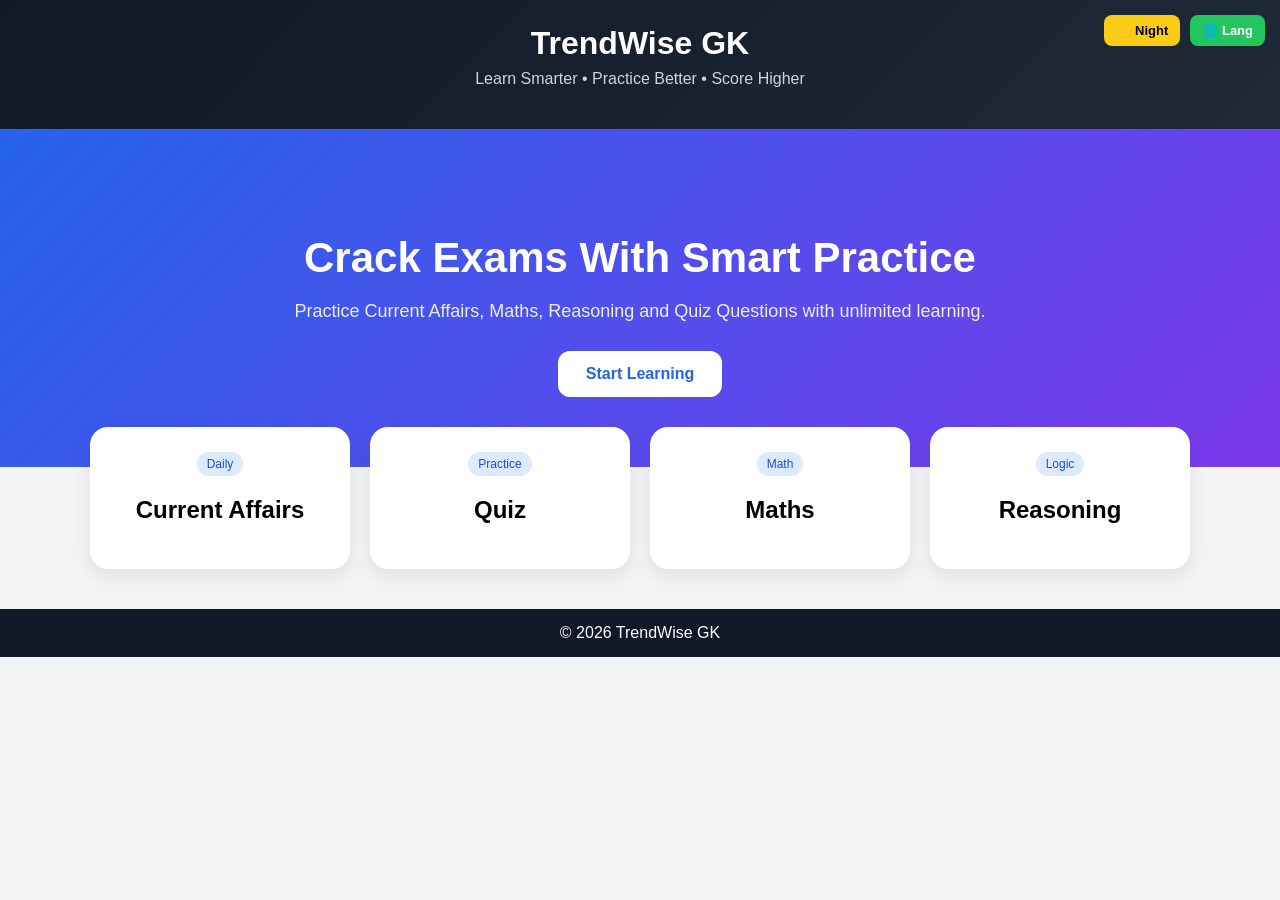
<file: index.html>
<!DOCTYPE html>
<html lang="en">

<head>

  <meta charset="UTF-8" />

  <meta name="viewport"
        content="width=device-width, initial-scale=1.0"/>

  <title>TrendWise GK</title>

  <style>

    body {
      margin: 0;
      font-family: "Segoe UI", Arial, sans-serif;
      background: #f3f4f6;
      transition: 0.3s;
    }

    body.dark {
      background: #0f172a;
      color: white;
    }

    header {
      background:
      linear-gradient(135deg,#111827,#1f2937);

      color: white;

      text-align: center;

      padding: 25px 15px;

      position: relative;
    }

    header h1 {
      margin: 0;
      font-size: 32px;
    }

    header p {
      margin-top: 8px;
      color: #cbd5e1;
    }

    .top-buttons {
      position: absolute;
      top: 15px;
      right: 15px;
      display: flex;
      gap: 10px;
    }

    .top-buttons button {
      border: none;
      padding: 8px 12px;
      border-radius: 8px;
      cursor: pointer;
      font-weight: bold;
      font-size: 13px;
    }

    .dark-btn {
      background: #facc15;
      color: black;
    }

    .lang-btn {
      background: #22c55e;
      color: white;
    }

    /* HERO SECTION */

    .hero {

      text-align: center;

      padding: 70px 20px;

      background:
      linear-gradient(135deg,#2563eb,#7c3aed);

      color: white;
    }

    .hero h2 {

      font-size: 42px;

      margin-bottom: 15px;
    }

    .hero p {

      font-size: 18px;

      max-width: 700px;

      margin: auto;

      opacity: 0.9;

      line-height: 1.6;
    }

    .hero button {

      margin-top: 25px;

      padding: 14px 28px;

      border: none;

      border-radius: 12px;

      background: white;

      color: #2563eb;

      font-size: 16px;

      font-weight: bold;

      cursor: pointer;

      transition: 0.3s;
    }

    .hero button:hover {

      transform: scale(1.05);
    }

    /* CARDS */

    .container {

      max-width: 1100px;

      margin: -40px auto 40px;

      display: grid;

      grid-template-columns:
      repeat(auto-fit,minmax(220px,1fr));

      gap: 20px;

      padding: 0 20px;
    }

    .card {

      background: white;

      padding: 25px;

      border-radius: 18px;

      text-align: center;

      box-shadow:
      0 8px 20px rgba(0,0,0,0.08);

      text-decoration: none;

      color: black;

      transition: 0.3s;

      position: relative;

      overflow: hidden;
    }

    .card::before {

      content: "";

      position: absolute;

      width: 120px;

      height: 120px;

      background:
      rgba(255,255,255,0.3);

      border-radius: 50%;

      top: -40px;

      right: -40px;
    }

    .card:hover {

      transform:
      translateY(-10px) scale(1.03);

      background: #dbeafe;
    }

    body.dark .card {

      background: #1e293b;

      color: white;
    }

    body.dark .card:hover {

      background: #334155;
    }

    .tag {

      display: inline-block;

      padding: 5px 10px;

      border-radius: 20px;

      font-size: 12px;

      background: #dbeafe;

      color: #1d4ed8;

      margin-bottom: 10px;
    }

    .card h2 {

      margin-top: 10px;

      font-size: 24px;
    }

    /* FOOTER */

    footer {

      text-align: center;

      padding: 15px;

      background: #111827;

      color: white;

      margin-top: 40px;
    }

    body.dark .hero {

      background:
      linear-gradient(135deg,#0f172a,#1e293b);
    }

  </style>

</head>

<body>

<header>

  <h1>TrendWise GK</h1>

  <p>
    Learn Smarter • Practice Better • Score Higher
  </p>

  <div class="top-buttons">

    <button class="dark-btn"
            onclick="toggleDark()">

      🌙 Night

    </button>

    <button class="lang-btn"
            onclick="toggleLang()">

      🌐 Lang

    </button>

  </div>

</header>

<!-- HERO SECTION -->

<section class="hero">

  <h2>
    Crack Exams With Smart Practice
  </h2>

  <p>
    Practice Current Affairs, Maths,
    Reasoning and Quiz Questions
    with unlimited learning.
  </p>

  <button
    onclick="window.location.href='quiz.html'">

    Start Learning

  </button>

</section>

<!-- HOME CARDS -->

<div class="container">

  <a href="current.html" class="card">

    <div class="tag">Daily</div>

    <h2 id="t1">Current Affairs</h2>

  </a>

  <a href="quiz.html" class="card">

    <div class="tag">Practice</div>

    <h2 id="t2">Quiz</h2>

  </a>

  <a href="maths.html" class="card">

    <div class="tag">Math</div>

    <h2 id="t3">Maths</h2>

  </a>

  <a href="reasoning.html" class="card">

    <div class="tag">Logic</div>

    <h2 id="t4">Reasoning</h2>

  </a>

</div>

<footer>

  © 2026 TrendWise GK

</footer>

<script>

  function toggleDark() {

    document.body.classList.toggle("dark");
  }

  let english = true;

  function toggleLang() {

    english = !english;

    document.getElementById("t1").innerText =
      english
      ? "Current Affairs"
      : "करंट अफेयर्स";

    document.getElementById("t2").innerText =
      english
      ? "Quiz"
      : "क्विज";

    document.getElementById("t3").innerText =
      english
      ? "Maths"
      : "गणित";

    document.getElementById("t4").innerText =
      english
      ? "Reasoning"
      : "रीजनिंग";
  }

</script>

</body>

</html>
</file>
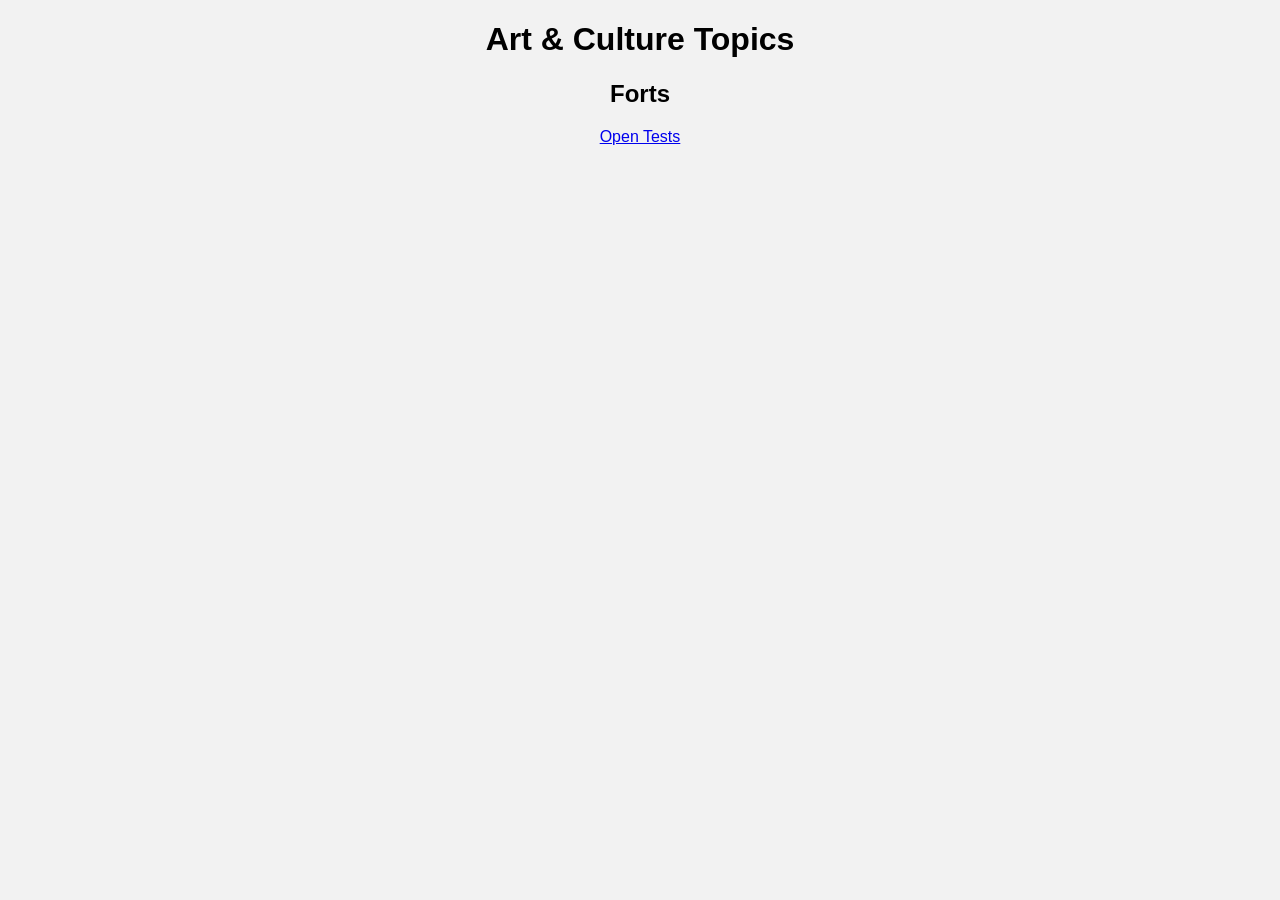
<file: art-culture-topics.html>
<!DOCTYPE html>
<html lang="en">
<head>
<meta charset="UTF-8">
<meta name="viewport" content="width=device-width, initial-scale=1.0">

<title>Art & Culture Topics</title>

<link rel="stylesheet" href="style.css">

</head>

<body>

<h1>Art & Culture Topics</h1>

<div class="container">

    <div class="card">

        <h2>Forts</h2>

        <a href="forts-test.html">
            Open Tests
        </a>

    </div>

</div>

</body>
</html>
</file>
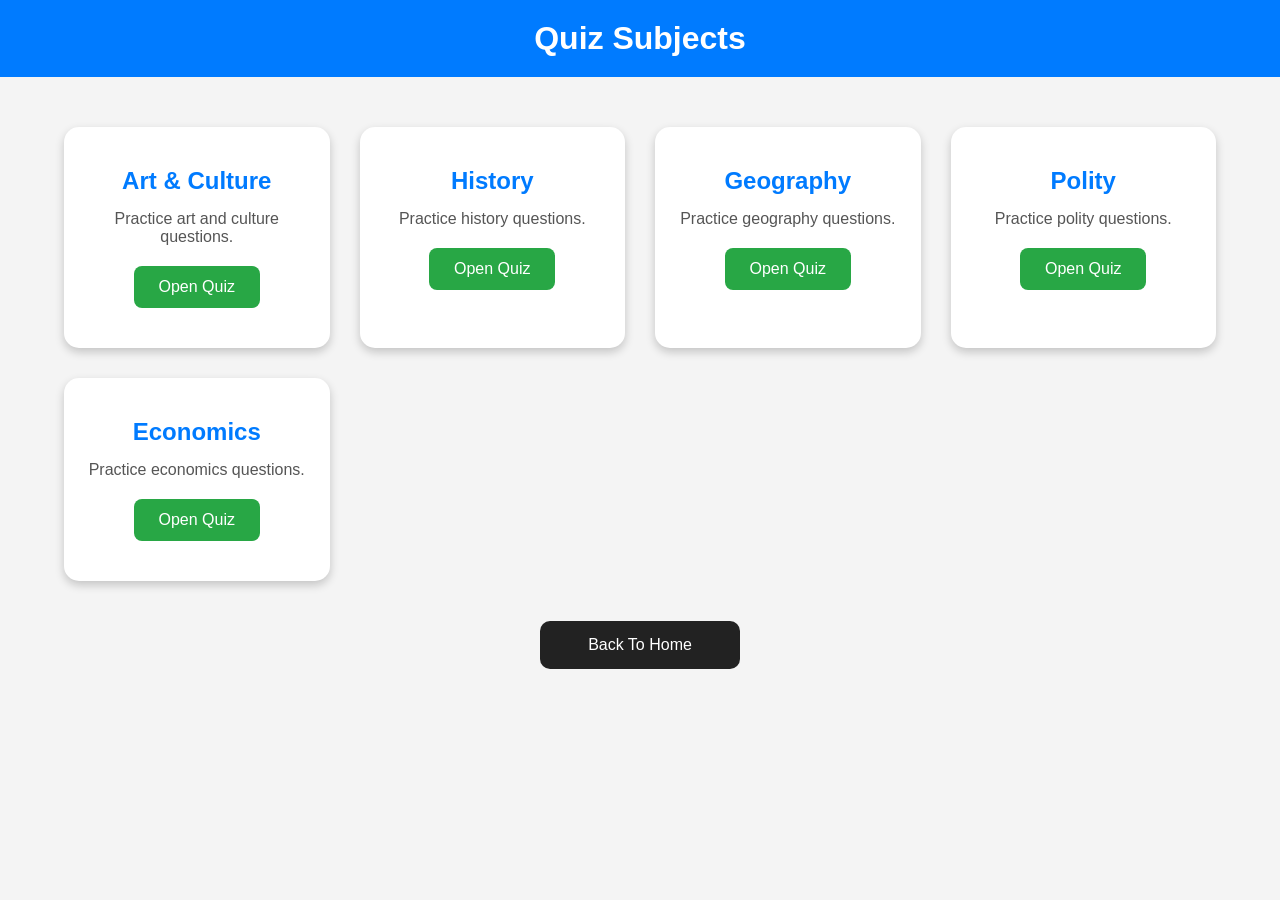
<file: quiz.html>
<!DOCTYPE html>
<html lang="en">
<head>
<meta charset="UTF-8">
<meta name="viewport" content="width=device-width, initial-scale=1.0">

<title>Quiz Subjects</title>

<style>

*{
    margin:0;
    padding:0;
    box-sizing:border-box;
    font-family:Arial, sans-serif;
}

body{
    background:#f4f4f4;
}

/* Header */

header{
    background:#007bff;
    color:white;
    text-align:center;
    padding:20px;
    font-size:32px;
    font-weight:bold;
}

/* Container */

.container{
    width:90%;
    margin:auto;
    margin-top:50px;

    display:grid;
    grid-template-columns:repeat(auto-fit,minmax(250px,1fr));
    gap:30px;
}

/* Cards */

.card{
    background:white;
    padding:40px 20px;
    border-radius:15px;
    text-align:center;
    box-shadow:0 4px 10px rgba(0,0,0,0.2);
    transition:0.3s;
}

.card:hover{
    transform:translateY(-10px);
}

/* Heading */

.card h2{
    margin-bottom:15px;
    color:#007bff;
}

/* Paragraph */

.card p{
    color:#555;
    margin-bottom:20px;
}

/* Button */

.card a{
    display:inline-block;
    padding:12px 25px;
    background:#28a745;
    color:white;
    text-decoration:none;
    border-radius:8px;
    transition:0.3s;
}

.card a:hover{
    background:#1e7e34;
}

/* Back Button */

.back-btn{
    display:block;
    width:200px;
    margin:40px auto;
    text-align:center;
    padding:15px;
    background:#222;
    color:white;
    text-decoration:none;
    border-radius:10px;
}

</style>
</head>

<body>

<header>
    Quiz Subjects
</header>

<div class="container">
    <div class="card">
        <h2>Art & Culture</h2>

        <p>
            Practice art and culture questions.
        </p>

        <a href="art-culture.html">
            Open Quiz
        </a>

    </div>

    <div class="card">

        <h2>History</h2>

        <p>
            Practice history questions.
        </p>

        <a href="history.html">
            Open Quiz
        </a>

    </div>

    <div class="card">

        <h2>Geography</h2>

        <p>
            Practice geography questions.
        </p>

        <a href="geography.html">
            Open Quiz
        </a>

    </div>

    <div class="card">

        <h2>Polity</h2>

        <p>
            Practice polity questions.
        </p>

        <a href="polity.html">
            Open Quiz
        </a>

    </div>

    <div class="card">

        <h2>Economics</h2>

        <p>
            Practice economics questions.
        </p>

        <a href="economics.html">
            Open Quiz
        </a>

    </div>

</div>

<a href="index.html" class="back-btn">
    Back To Home
</a>

</body>
</html>
</file>
<file: style.css>
body {
  font-family: Arial, sans-serif;
  margin: 0;
  background: #f2f2f2;
  text-align: center;
}

header {
  background: #222;
  color: white;
  padding: 15px;
}

nav a {
  color: white;
  margin: 0 8px;
  text-decoration: none;
}

main {
  padding: 40px;
  background: white;
  margin: 20px;
  border-radius: 10px;
}

footer {
  background: #222;
  color: white;
  padding: 10px;
  margin-top: 30px;
}
#quizSection {

  width: 90%;

  max-width: 500px;

  margin: 30px auto;

  background: white;

  padding: 20px;

  border-radius: 12px;

  box-shadow: 0 0 10px rgba(0,0,0,0.1);
}

.option-btn {

  display: block;

  width: 100%;

  margin: 10px 0;

  padding: 12px;

  border: none;

  border-radius: 10px;

  font-size: 16px;

  cursor: pointer;

  background-color: #f0f0f0;

  transition: 0.3s;
}

.option-btn:hover {

  background-color: #ddd;
}

.correct {

  background-color: green !important;

  color: white;
}

.wrong {

  background-color: red !important;

  color: white;
}
.quiz-buttons {

  margin-top: 20px;

  display: flex;

  flex-wrap: wrap;

  gap: 10px;

  justify-content: center;
}

.quiz-buttons button {

  padding: 10px 18px;

  border: none;

  border-radius: 10px;

  cursor: pointer;

  font-size: 15px;

  background: #2563eb;

  color: white;

  transition: 0.3s;
}

.quiz-buttons button:hover {

  background: #1d4ed8;
}
#quizSection .quiz-buttons button {

  background: #111827 !important;

  color: white !important;

  border: none;

}

#quizSection .quiz-buttons button:hover {

  background: #000000 !important;
}
#questionPanel{

    display:flex;
    flex-wrap:wrap;
    gap:10px;

    justify-content:center;

    margin-top:20px;
}
#questionPanel button{
    width:45px;
    height:45px;

    border:none;
    border-radius:8px;

    background:#007bff;
    color:white;

    cursor:pointer;
    font-weight:bold;
}
#questionPanel{

    position:fixed;

    right:20px;
    top:150px;

    display:flex;

    flex-direction:row;

    gap:10px;

    z-index:999;
}

#questionPanel button{

    width:45px;
    height:45px;

    border:none;
    border-radius:8px;

    background:#007bff;
    color:white;

    cursor:pointer;
    font-weight:bold;
}
</file>
